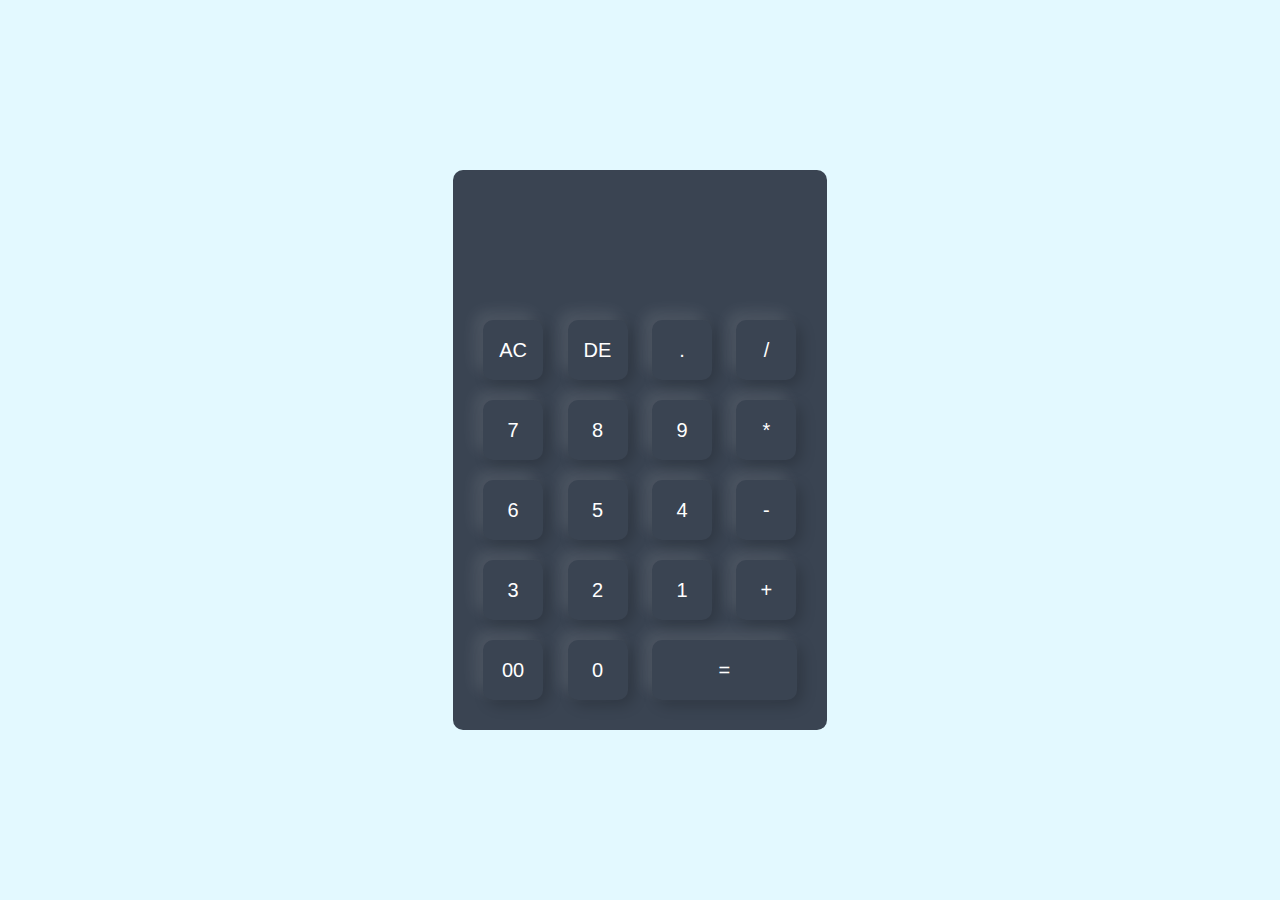
<file: calculator/index.html>
<!DOCTYPE html>
<html lang="en">
<head>
    <meta charset="UTF-8">
    <meta name="viewport" content="width=device-width, initial-scale=1.0">
    <title>Calculator</title>
    <link rel="stylesheet" href="style.css">
</head>
<body>

    
<div class="container">
    <div class="calculator">
        <form>
            <div class="display">
               <input type="text" name="display">
            </div> 
            <div>
                <input type="button" value="AC"  onclick="display.value = '' ">
                <input type="button" value="DE"  onclick="display.value = display.value.toString().slice(0,-1)">
                <input type="button" value="."  onclick="display.value += '.' ">
                <input type="button" value="/"  onclick="display.value += '/' ">
            </div>
            <div>
                <input type="button" value="7" onclick="display.value += '7' ">
                <input type="button" value="8" onclick="display.value += '8' ">
                <input type="button" value="9" onclick="display.value += '9' ">
                <input type="button" value="*" onclick="display.value += '*' ">
            </div>
            <div>
                <input type="button" value="6"  onclick="display.value += '6' ">
                <input type="button" value="5"  onclick="display.value += '5' ">
                <input type="button" value="4"  onclick="display.value += '4' ">
                <input type="button" value="-"  onclick="display.value += '-' ">
            </div>
            <div>
                <input type="button" value="3"  onclick="display.value += '3' ">
                <input type="button" value="2"  onclick="display.value += '2' ">
                <input type="button" value="1"  onclick="display.value += '1' ">
                <input type="button" value="+"  onclick="display.value += '+' ">
            </div>
            <div>
                <input type="button" value="00"  onclick="display.value += '00' ">
                <input type="button" value="0"  onclick="display.value += '0' ">
                <input type="button" value="="  onclick="display.value = eval(display.value)" class="equal">
            </div>
        </form>
    </div>
</body>
</html>
</file>
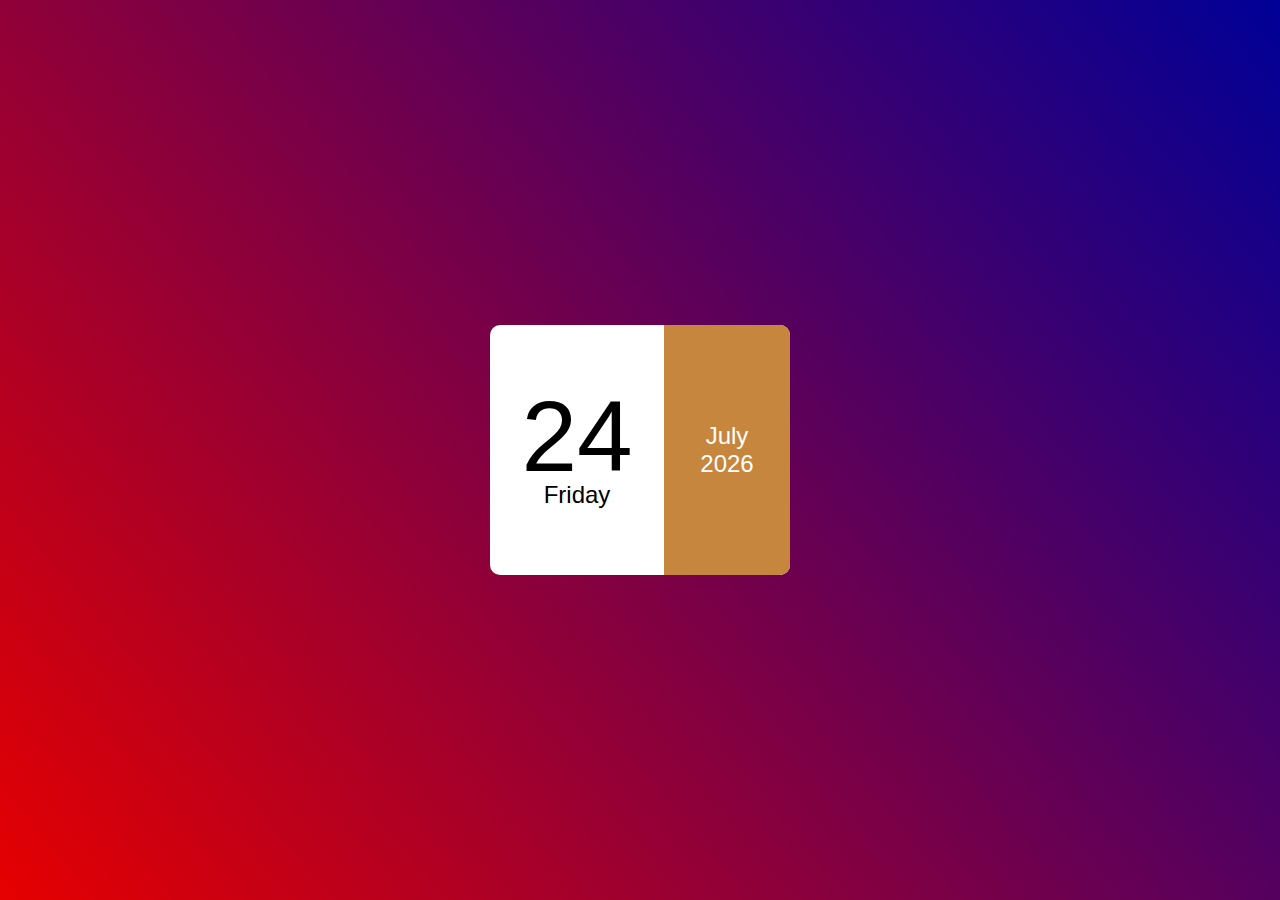
<file: calendar/index.html>
<!DOCTYPE html>
<html lang="en">
<head>
    <meta charset="UTF-8">
    <meta name="viewport" content="width=device-width, initial-scale=1.0">
    <title>Mini Calendar using javascript</title>
    <link rel = "stylesheet" href="style.css">
</head>
<body>
<div class="hero">
    <div class="calendar">
        <div class="left">
            <p id = "date">22</p>
            <p id = "day">Friday</p>
        </div>
        <div class="right">
            <p id = "month">January</p>
            <p id = "year">2022</p>

        </div>
    </div>
</div>
<script>
    const date = document.getElementById("date");
    const day  = document.getElementById("day");
    const month = document.getElementById("month");
    const year = document.getElementById("year");

    const today = new Date();
    
    const weekDays = ["Sunday","Monday","Tuesday","Wednesday","Thursday","Friday","Saturday"];
    const allMonths = ["January","Feburary","March","April","May","June","July","August","Septemeber","October","November","December"];

    console.log(today);

    date.innerHTML = (today.getDate()<10?"0":"")+today.getDate();
    day.innerHTML = weekDays[today.getDay()];
    month.innerHTML = allMonths[today.getMonth()];
    year.innerHTML = today.getFullYear();
</script>


</body>
</html>
</file>
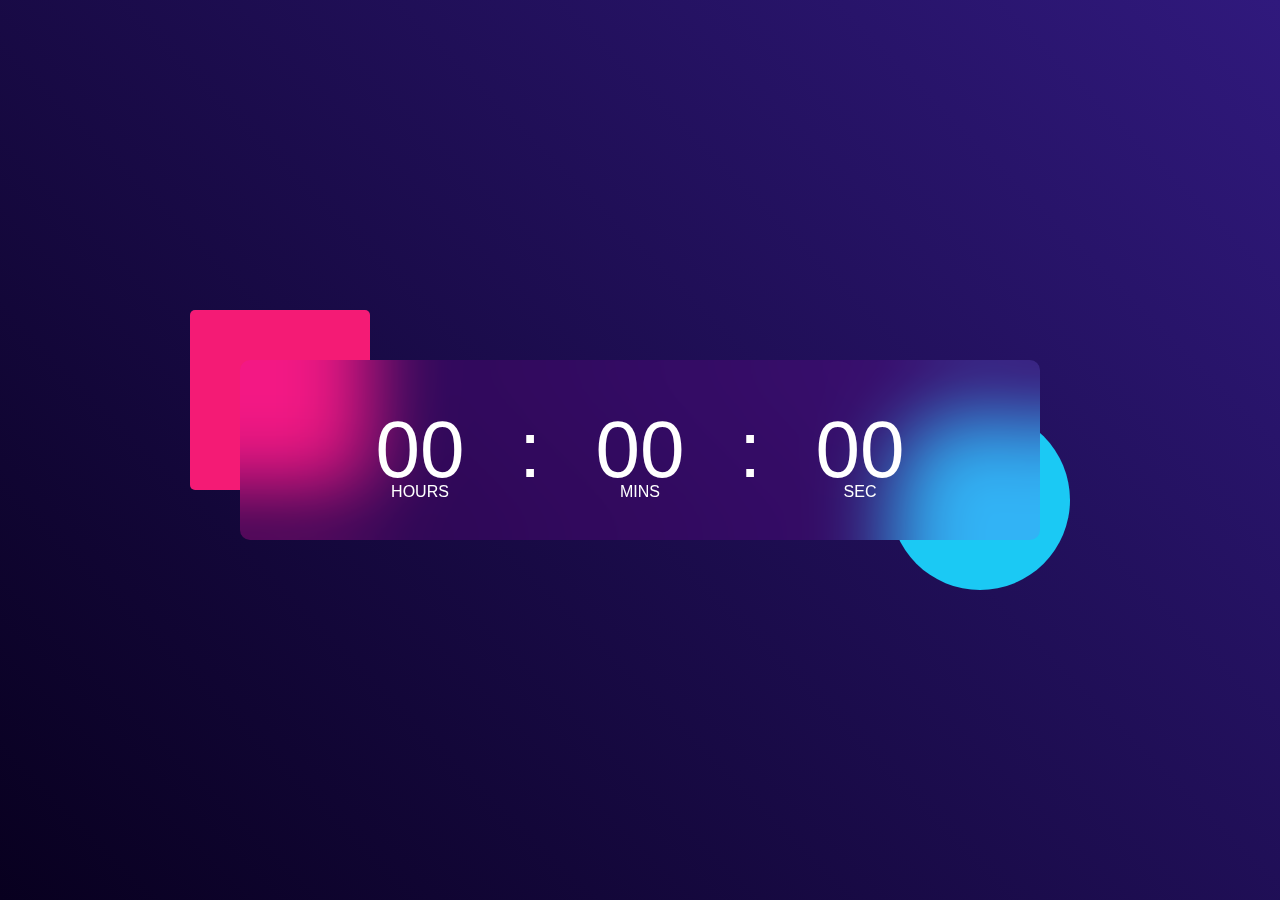
<file: digital clock/index.html>
<!DOCTYPE html>
<html lang="en">
<head>
    <meta charset="UTF-8">
    <meta name="viewport" content="width=device-width, initial-scale=1.0">
    <title>Digital clock</title>
    <link rel="stylesheet" href="style.css">
</head>
<body>
  <div class="hero">
    <div class="container">
        <div class="clock">
            <span id="hrs">00</span>
            <span>:</span>
            <span id="mins">00</span>
            <span>:</span>
            <span id="sec">00</span>
        </div>
    </div>
  </div> 
  <script>
    let hrs = document.getElementById("hrs");
    let mins = document.getElementById("mins");
    let sec = document.getElementById("sec");
    
    setInterval(()=>{
        let currentTime  = new Date();
        
        hrs.innerHTML = (currentTime.getHours()<10?"0":"") + currentTime.getHours();
        mins.innerHTML = (currentTime.getMinutes()<10?"0":"") + currentTime.getMinutes();
        sec.innerHTML = (currentTime.getSeconds()<10?"0":"") + currentTime.getSeconds();

    },1000) 
  
  </script>
</body>
</html>
</file>
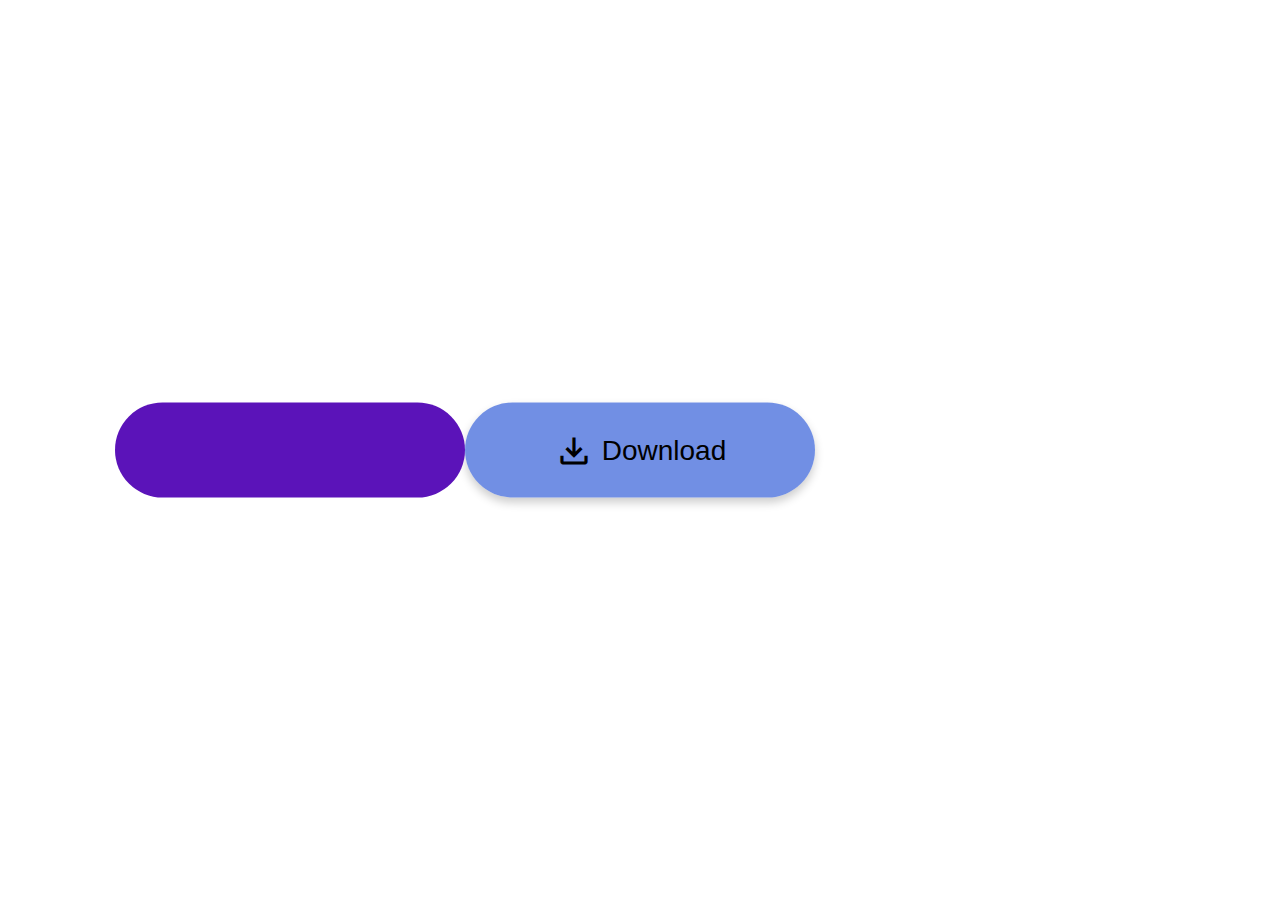
<file: download button with progress bar/index.html>
<!DOCTYPE html>
<html lang="en">
<head>
    <meta charset="UTF-8">
    <meta name="viewport" content="width=device-width, initial-scale=1.0">
    <title>Downlaod button with progress bar</title>
    <link rel="stylesheet" href="style.css">
    <link rel="stylesheet" href="https://fonts.googleapis.com/css2?family=Material+Symbols+Outlined:opsz,wght,FILL,GRAD@20..48,100..700,0..1,-50..200" />
</head>
<body>
    <div class="button">
        <div class="content">
            <i class="material-symbols-outlined">download</i>
            <span class="button-text">Download</span>
        </div>
    </div>
    <script>
        let button =  document.querySelector(".button");
        button.addEventListener("click", ()=>{
            button.classList.add("active");
            setTimeout(()=>{
                button.classList.remove("active");
                document.querySelector("i").innerText = "download_done";
                document.querySelector(".button-text").innerText = "Completed";
            },6000)

        })
    </script>
</body>
</html>
</file>
<file: calculator/style.css>
*{
    margin: 0%;
    padding: 0%;
    font-family: 'Poppins',sans-serif;
    box-sizing: border-box;
}

.container{
    width: 100%;
    height: 100vh;
    background: #e3f9ff;
    display: flex;
    align-items: center;
    justify-content: center;   
}
.calculator{
    background: #3a4452;
    padding: 20px;
    border-radius: 10px;

}
.calculator form input{
    border:0;
    outline:0;
    width: 60px;
    height: 60px;
    border-radius: 10px;
    box-shadow: -8px -8px 15px rgba(255,255,255,0.1),5px 5px 15px rgba(0,0,0,0.2);
    background: transparent;
    font-size: 20px;
    color: #fff;
    cursor: pointer;
    margin: 10px;
}
form .display{
    display: flex;
    justify-content: flex-end;
    margin-top: 20px;
    margin-bottom: 20px;
    margin-left: 0%;
    margin-right: 0%;
}
form .display input{
    text-align:right;
    flex: 1;
    font-size:45px;
    box-shadow: none;
}
form input.equal{
    width: 145px;
}
</file>
<file: calendar/style.css>
*{
    margin: 0;
    padding: 0;
    font-family:'Poppins',sans-serif;
    box-sizing: border-box;
}
.hero{
    width: 100%;
    min-height: 100vh;
    background: linear-gradient(50deg,#e60000,#000097);
    display: flex;
    align-items: center;
    justify-content: center;
}
.calendar{
    width: 300px;
    height: 250px;
    background: #fff;
    display: flex;
    align-items: center;
    border-radius: 10px;
}
.left, .right{
    width:50%;
    height: 100%;
    display: flex;
    align-items: center;
    justify-content: center;
    font-size: 24px;
    flex-direction: column;

}
.right{
    width:42%;
    background: rgb(199, 134, 61);
    color:#fff;
    border-top-right-radius: 10px;
    border-bottom-right-radius: 10px;
}
.left{
    width: 58%;
}
#date{
    font-size: 100px;
    line-height: 90px;
}
</file>
<file: digital clock/style.css>
*{
    margin: 0;
    padding: 0;
    font-family: 'Poppins',sans-serif;
    box-sizing: border-box;
}
.hero{
    width: 100%;
    height: 100vh;
    background:linear-gradient(45deg,#08001f,#30197d);
    color: #fff;
    position: relative;
}
.container{
    width: 800px;
    height: 180px;
    position: absolute;
    top : 50%;
    left: 50%;
    transform: translate(-50%,-50%); 
}
.clock{
    width: 100%;
    height: 100%;
    background: rgba(235,0,255,0.11);
    border-radius: 10px;
    display:flex;
    align-items: center;
    justify-content: center;
    backdrop-filter: blur(40px);
}
.container::before{
    content:'';
    width: 180px;
    height: 180px;
    background: #f41b75;
    border-radius: 5px;
    position: absolute;
    left: -50px;
    top:-50px;
    z-index:-1;
}
.container::after{
    content:'';
    width: 180px;
    height: 180px;
    background: #1bc9f4;
    border-radius: 50%;
    position: absolute;
    right: -30px;
    bottom:-50px;
    z-index:-1;
}
.clock span{
    font-size:80px;
    width: 110px;
    display: inline-block;
    text-align: center;
    position: relative;
}
.clock span::after{
    font-size: 16px;
    position: absolute;
    bottom: -5px;
    left: 50%;
    transform: translate(-50%);
}
#hrs::after{
    content:'HOURS';
}
#mins::after{
    content:'MINS';
}
#sec::after{
    content:'SEC';
}
</file>
<file: download button with progress bar/style.css>
*{
    margin: 0;
    padding: 0;
    box-sizing: border-box;
    font-family: 'Poppins',sans-serif;

}

.button{
    position: absolute;
    top: 50%;
    left: 50%;
    transform: translate(-50%,-50%);
    height: 95px;
    width: 350px;
    background: #446cdbc2;
    border-radius: 55px;
    box-shadow: 0 5px 10px rgba(0,0,0,0.2);
}
.button .content{
    height: 100%;
    width: 100%;
    display: flex;
    align-items: center;
    justify-content: center;
    transition: all 0.2s ease;
    transition-delay: 0.2s;
}
.button.active{
    height: 20px;
    width: 500px;
}
.button::before{
    content: '';
    position: absolute;
    top:0;
    left: -100%;
    height: 100%;
    width:100%;
    border-radius: 55px;
    background-color: #5B13B9;

}
.button.active::before{
    animation: layer 5s ease-in-out forwards;
}
@keyframes layer {
    100%{
        left: 0%;
    }
}

.button.active .content{
    transform: translateY(60px);
}
.content i,
.content .button-text{
    color: #000000;
    font-size: 40px;
    font-weight: 500;
}
.content .button-text{
    font-size: 28px;
    margin-left: 8px;
    color:#000000;
}
</file>
